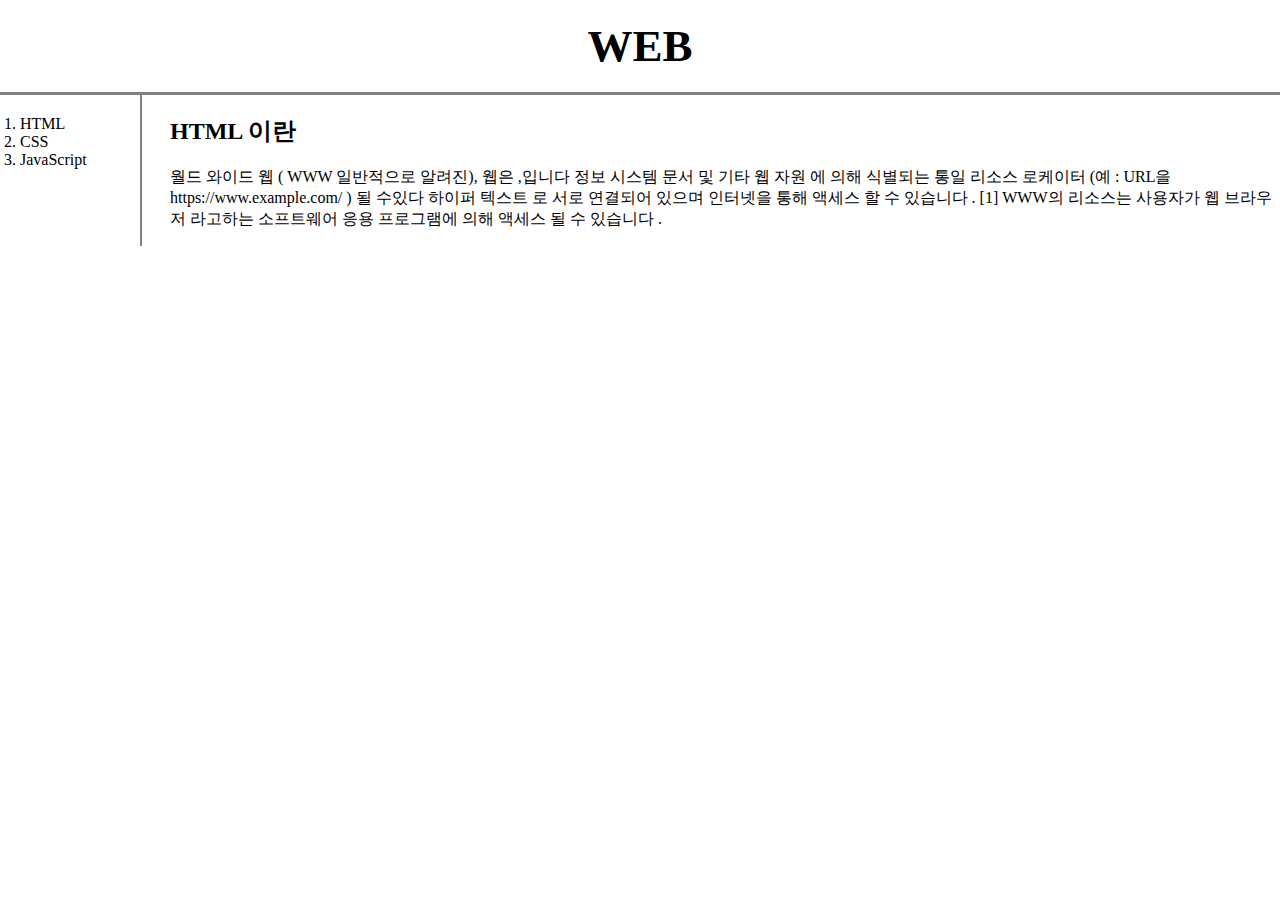
<file: index.html>
<!doctype html>
<html>
	<head>
		<meta charset="utf-8">
		<title> HTML 테스트 입니다. </title>
		<link rel="stylesheet" href="./style.css">
	</head>
	<body>
		<h1><a href="./index.html">WEB</a></h1>
		<div id="grid">
			<ol>
				<li><a href="./1.html">HTML</a></li>
				<li><a href="./2.html">CSS</a></li>
				<li><a href="./3.html">JavaScript</a></li>
			</ol>
			<div id="article">
				<h2> HTML 이란 </h2>
				<p style="margin-left:20;"> 월드 와이드 웹 ( WWW 일반적으로 알려진), 웹은 ,입니다 정보 시스템 문서 및 기타 웹 자원 에 의해 식별되는 통일 리소스 로케이터 (예 : URL을 https://www.example.com/ ) 될 수있다 하이퍼 텍스트 로 서로 연결되어 있으며 인터넷을 통해 액세스 할 수 있습니다 . [1] WWW의 리소스는 사용자가 웹 브라우저 라고하는 소프트웨어 응용 프로그램에 의해 액세스 될 수 있습니다 .</p>
			</div>
		</div>
	</body>
</html>
</file>
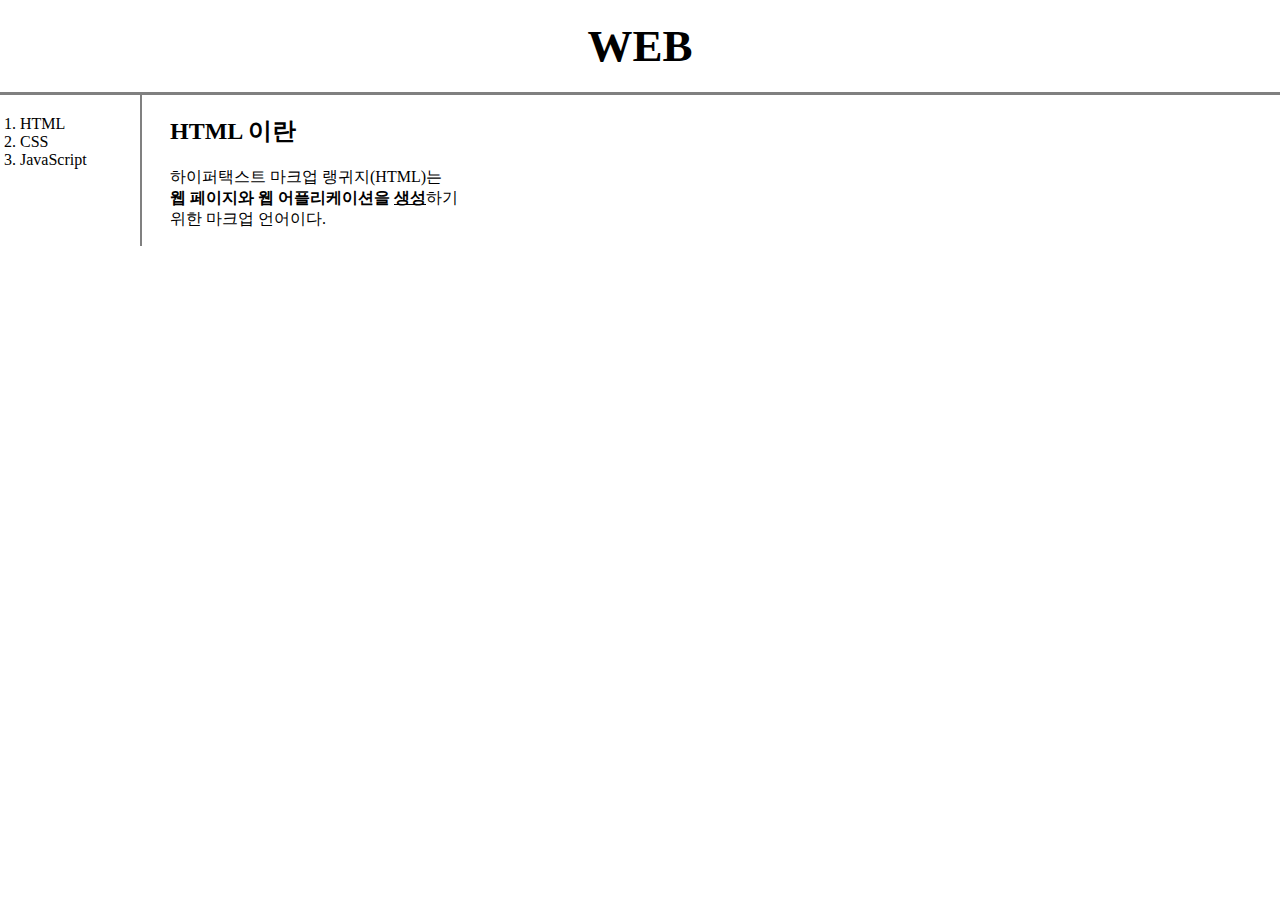
<file: 1.html>
<!doctype html>
<html>
	<head>
		<meta charset="utf-8">
		<title> HTML 테스트 입니다. </title>
		<link rel="stylesheet" href="./style.css">
	</head>
	<body>
		<h1><a href="./index.html">WEB</a></h1>
		<div id="grid">
			<ol>
				<li><a href="./1.html">HTML</a></li>
				<li><a href="./2.html">CSS</a></li>
				<li><a href="./3.html">JavaScript</a></li>
			</ol>
			<div id="article">
				<h2> HTML 이란 </h2>
				<p> <a href="https://www.w3.org/TR/html5" target='_blank' title="html5 specification">하이퍼택스트 마크업 랭귀지(HTML)</a>는 <br><strong>웹 페이지와 웹 어플리케이션을 <u>생성</u></strong>하기<br> 위한 마크업 언어이다.</p>
			</div>
		</div>
	</body>
</html>
</file>
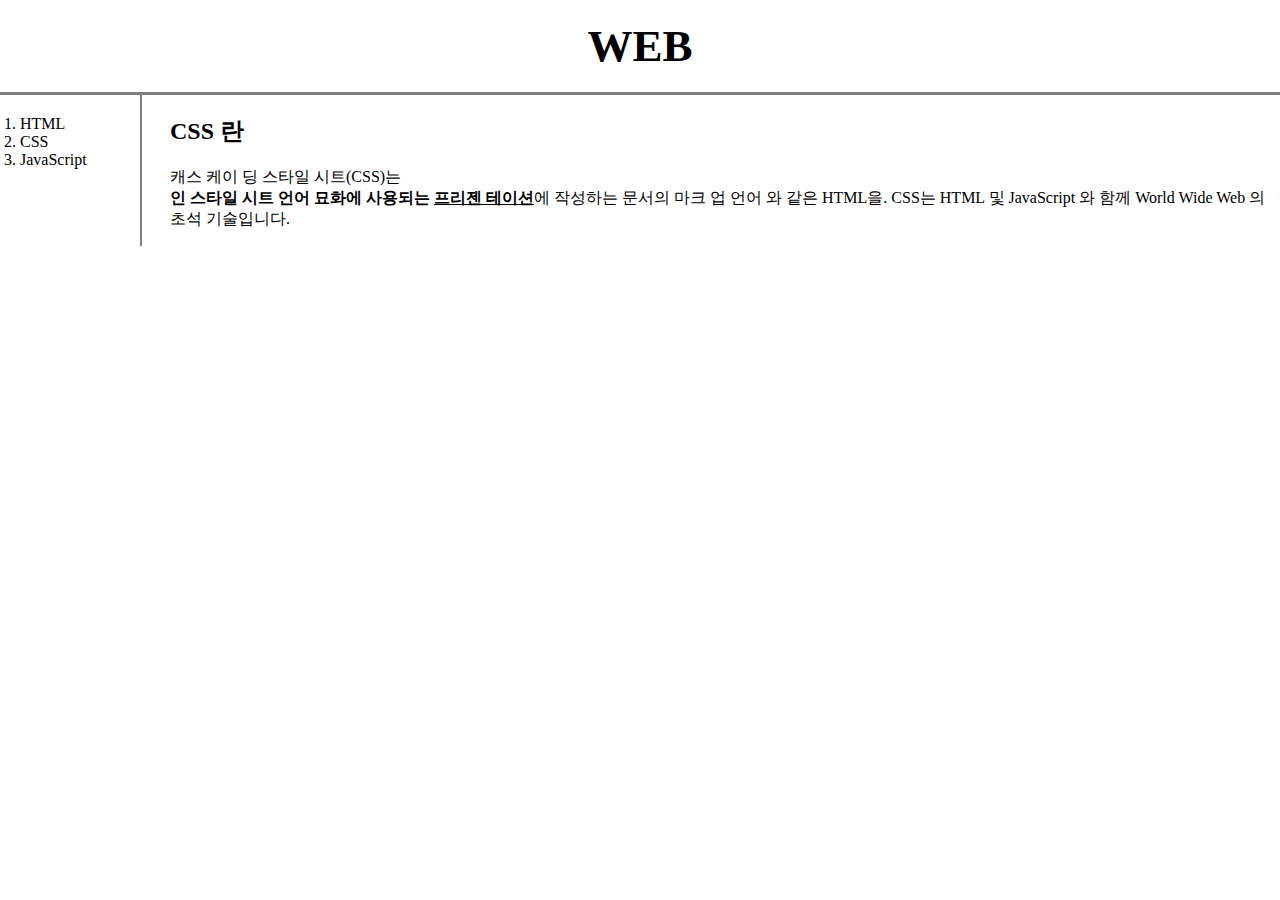
<file: 2.html>
<!doctype html>
<html>
	<head>
		<meta charset="utf-8">
		<title> HTML 테스트 입니다. </title>
		<link rel="stylesheet" href="./style.css">
	</head>
	<body>
		<h1><a href="./index.html">WEB</a></h1>
		<div id="grid">
			<ol>
				<li><a href="./1.html">HTML</a></li>
				<li><a href="./2.html">CSS</a></li>
				<li><a href="./3.html">JavaScript</a></li>
			</ol>
			<div id="article">
				<h2> CSS 란 </h2>
				<p style="margin-left:20;"> <a href="https://en.wikipedia.org/wiki/Cascading_Style_Sheets" target='_blank' title="html5 specification">캐스 케이 딩 스타일 시트(CSS)</a>는 <br><strong>인 스타일 시트 언어 묘화에 사용되는
					<u>프리젠 테이션</u></strong>에 작성하는 문서의 마크 업 언어 와 같은 HTML을. CSS는 HTML 및 JavaScript 와 함께 World Wide Web 의 초석 기술입니다.</p>
			</div>
		</div>
	</body>
</html>
</file>
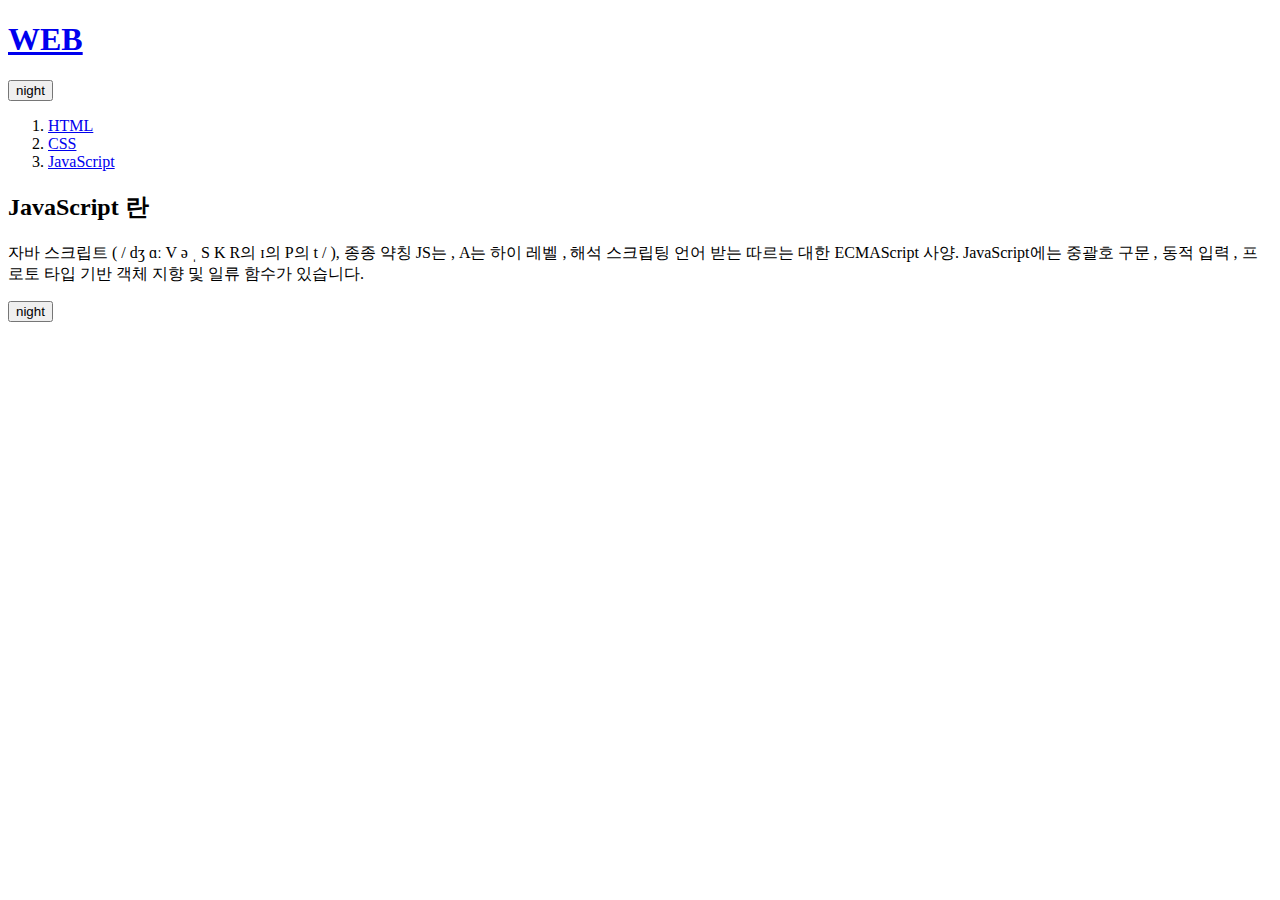
<file: 3.html>
<!doctype html>
<html>
	<head>
		<meta charset="utf-8">
		<title> HTML 테스트 입니다. </title>
	<!--	<link rel="stylesheet" href="./style.css"> -->
		<script src="//cdnjs.cloudflare.com/ajax/libs/jquery/3.2.1/jquery.min.js"></script>
		<script src="./color.js"> </script>
	</head>
	<body>
		<h1><a href="./index.html">WEB</a></h1>
		<input type="button" value='night' onclick="togleEvent(this);">
		<div id="grid">
			<ol>
				<li><a href="./1.html">HTML</a></li>
				<li><a href="./2.html">CSS</a></li>
				<li><a href="./3.html">JavaScript</a></li>
			</ol>
			<div id="article">
				<h2> JavaScript 란 </h2>
				<p style="margin-left:20;">
					자바 스크립트 ( / dʒ ɑː V ə ˌ S K R의 ɪ의 P의 t / ), 종종 약칭 JS는 , A는 하이 레벨 ,
					해석 스크립팅 언어 받는 따르는 대한 ECMAScript 사양. JavaScript에는 중괄호 구문 , 동적 입력 ,
					프로토 타입 기반 객체 지향 및 일류 함수가 있습니다.</p>
			</div>
		</div>
		<input type="button" value='night' onclick="togleEvent(this)">
	</body>
</html>
</file>
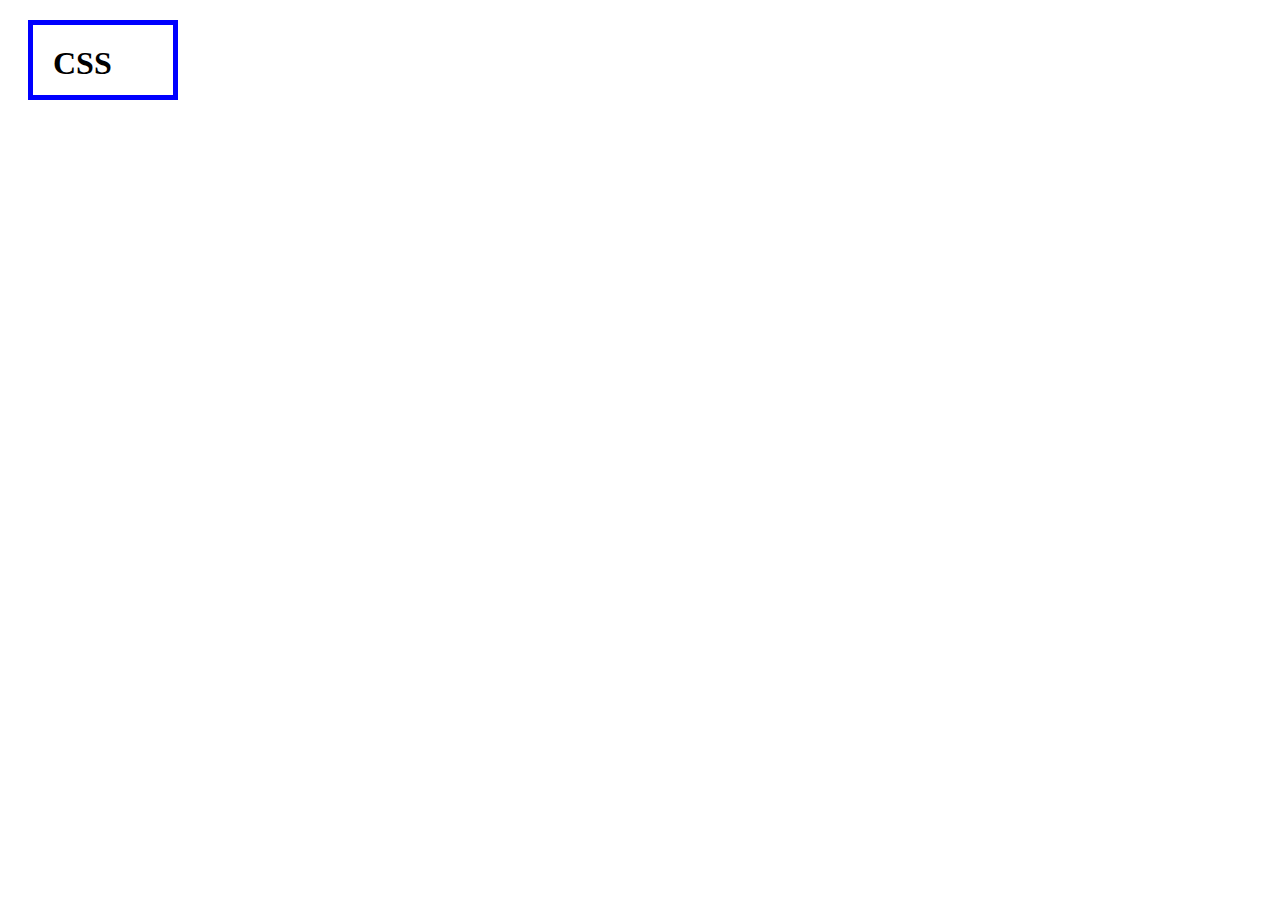
<file: box.html>
<!<!DOCTYPE html>
<html>
  <head>
    <meta charset="utf-8">
    <title></title>
    <style>
      h1, a{
        border: 5px solid blue;
        padding:20px;
        margin:20px;
        width:100px;
        height:30px;
      }
    </style>
  </head>
  <body>
    <h1>  CSS </h1>
  </body>
</html>
</file>
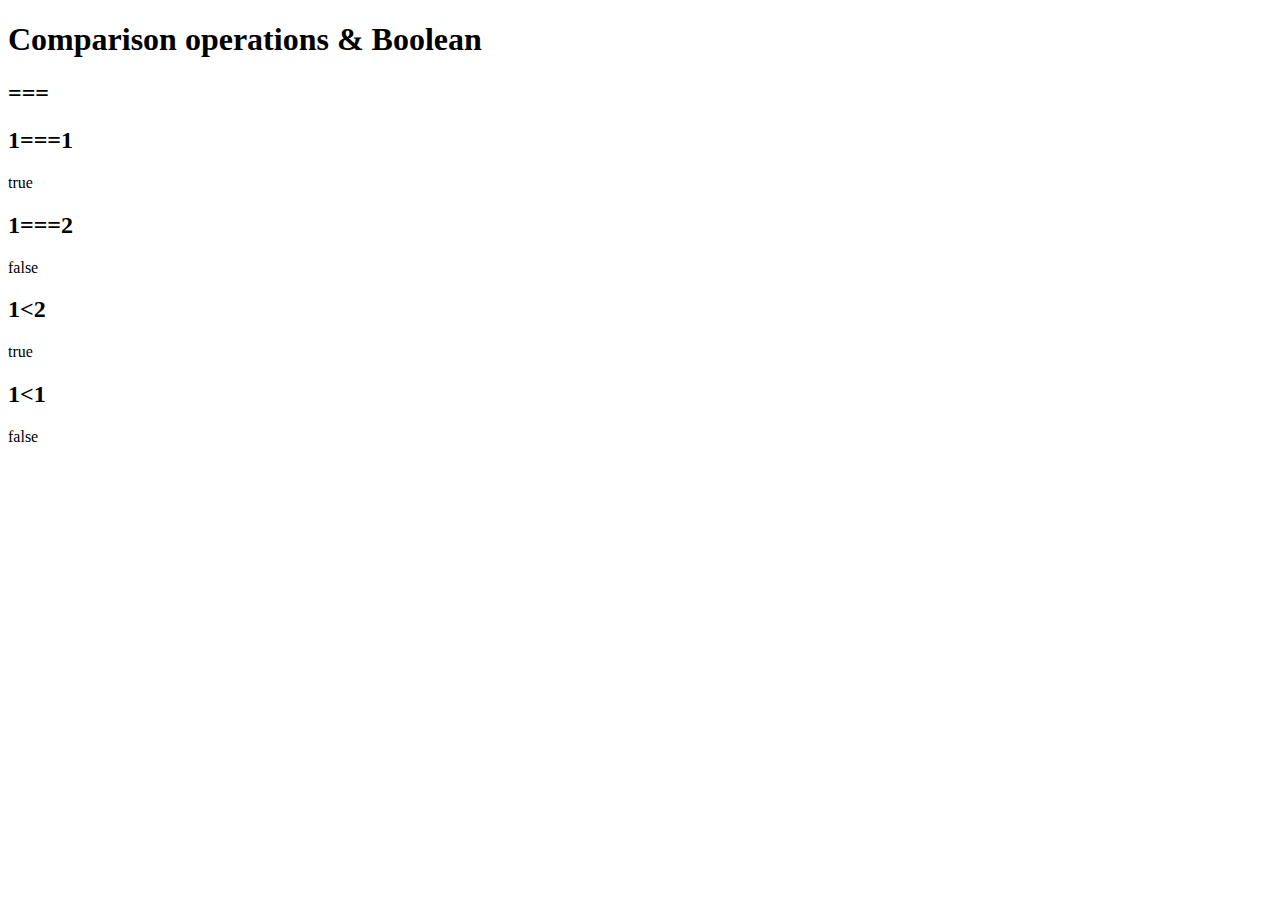
<file: ex4.html>
<!DOCTYPE html>
<html>
  <head>
    <meta charset="utf-8">
    <title></title>
  </head>
  <body>
    <h1>Comparison operations & Boolean</h1>
    <h2>===</h2>
    <h2>1===1</h2>
    <script>
      document.write(1===1);
    </script>
    <h2>1===2</h2>
    <script>
      document.write(1===2);
    </script>
    <h2>1&lt2</h2>
    <script>
      document.write(1<2);
    </script>
    <h2>1&lt1</h2>    
    <script>
      document.write(1<1);
    </script>
  </body>
</html>
</file>
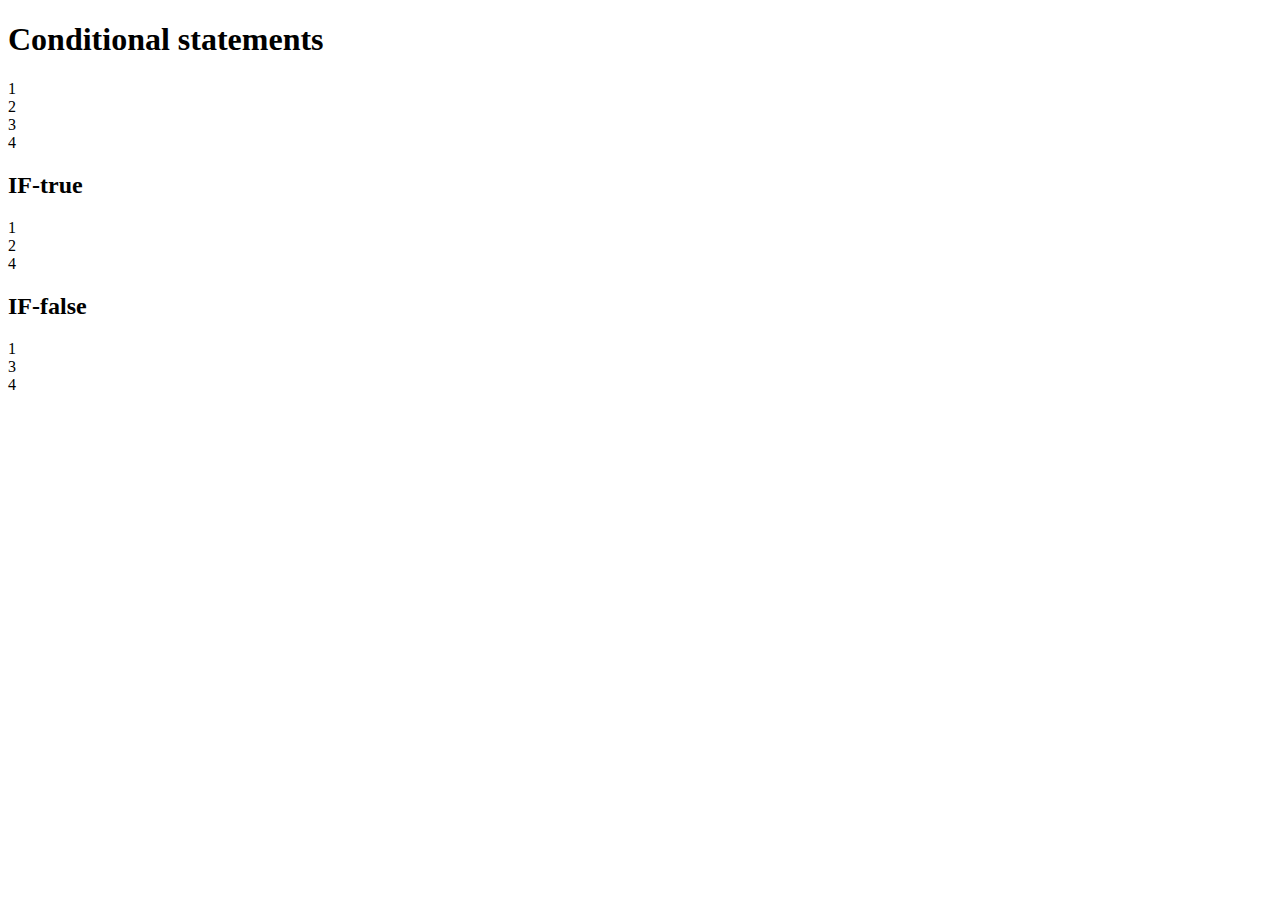
<file: ex5.html>
<!DOCTYPE html>
<html lang="en" dir="ltr">
  <head>
    <meta charset="utf-8">
    <title></title>
  </head>
  <body>
    <h1>Conditional statements</h1>
    <script type="text/javascript">
      document.write("1<br>")
      document.write("2<br>")
      document.write("3<br>")
      document.write("4<br>")
    </script>
    <h2>IF-true</h2>
    <script type="text/javascript">
      document.write('1<br>')
      if(true){
        document.write('2<br>')
      } else {
        document.write('3<br>')
      }
      document.write('4<br>')
    </script>
    <h2>IF-false</h2>
    <script type="text/javascript">
      document.write('1<br>')
      if(false){
        document.write('2<br>')
      } else {
        document.write('3<br>')
      }
      document.write('4<br>')
    </script>
  </body>
</html>
</file>
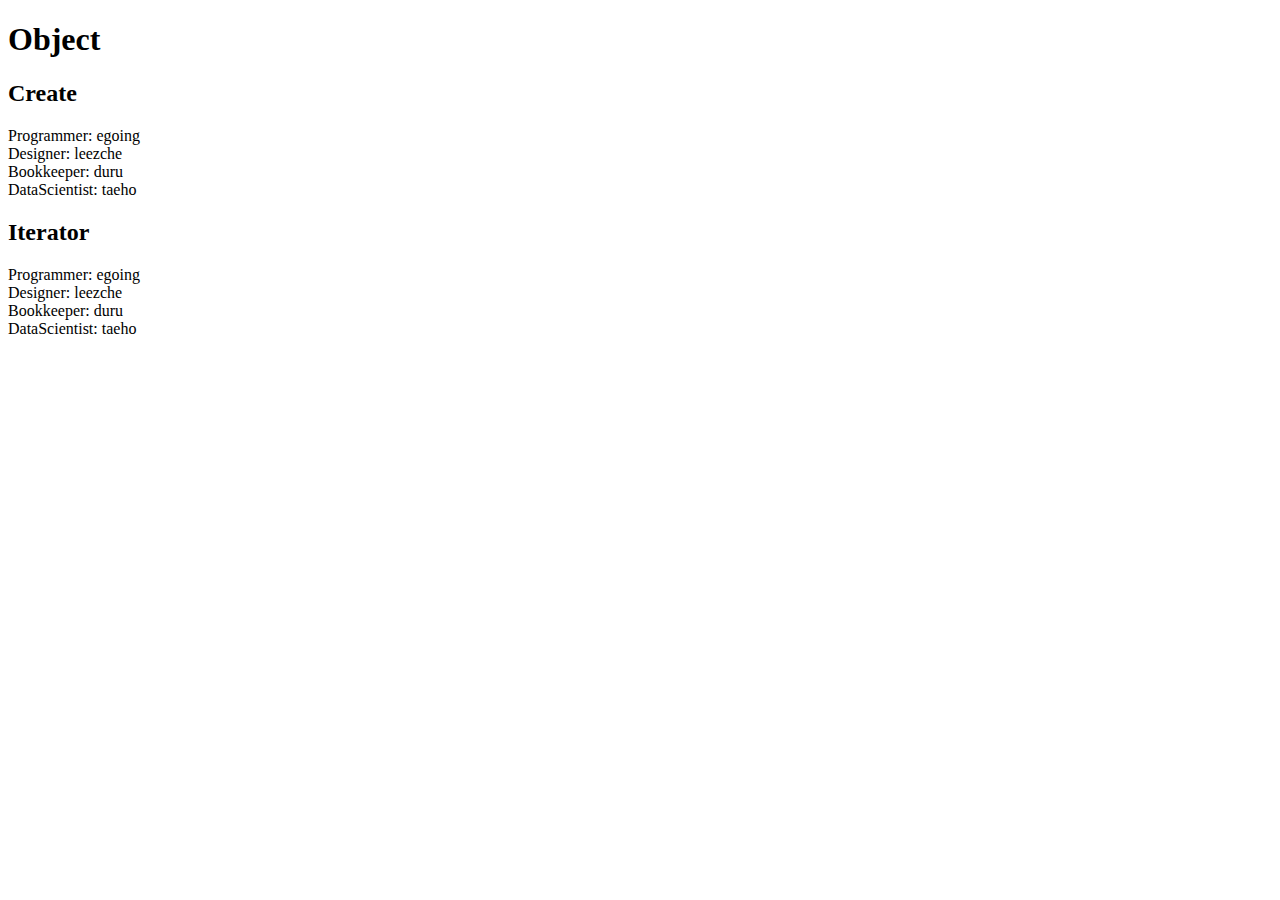
<file: ex6.html>
<!DOCTYPE html>
<html lang="en" dir="ltr">
  <head>
    <meta charset="utf-8">
    <title></title>
  </head>
  <body>
    <h1> Object <h1>
    <h2> Create </h2>
    <script>
      var coworkers = {
        "Programmer" : "egoing",
        "Designer" : "leezche"
      };
      document.write("Programmer: " + coworkers.Programmer + "<br>");
      document.write("Designer: " + coworkers.Designer + "<br>");
      coworkers.Bookkeeper = "duru";
      document.write("Bookkeeper: " + coworkers.Bookkeeper + "<br>");
      coworkers["DataScientist"] = "taeho"
      document.write("DataScientist: " + coworkers.DataScientist + "<br>");
    </script>
    <h2> Iterator </h2>
    <script type="text/javascript">
        for (var key in coworkers) {
          document.write(key + ': ' + coworkers[key] + '<br>');
        }
    </script>

  </body>
</html>
</file>
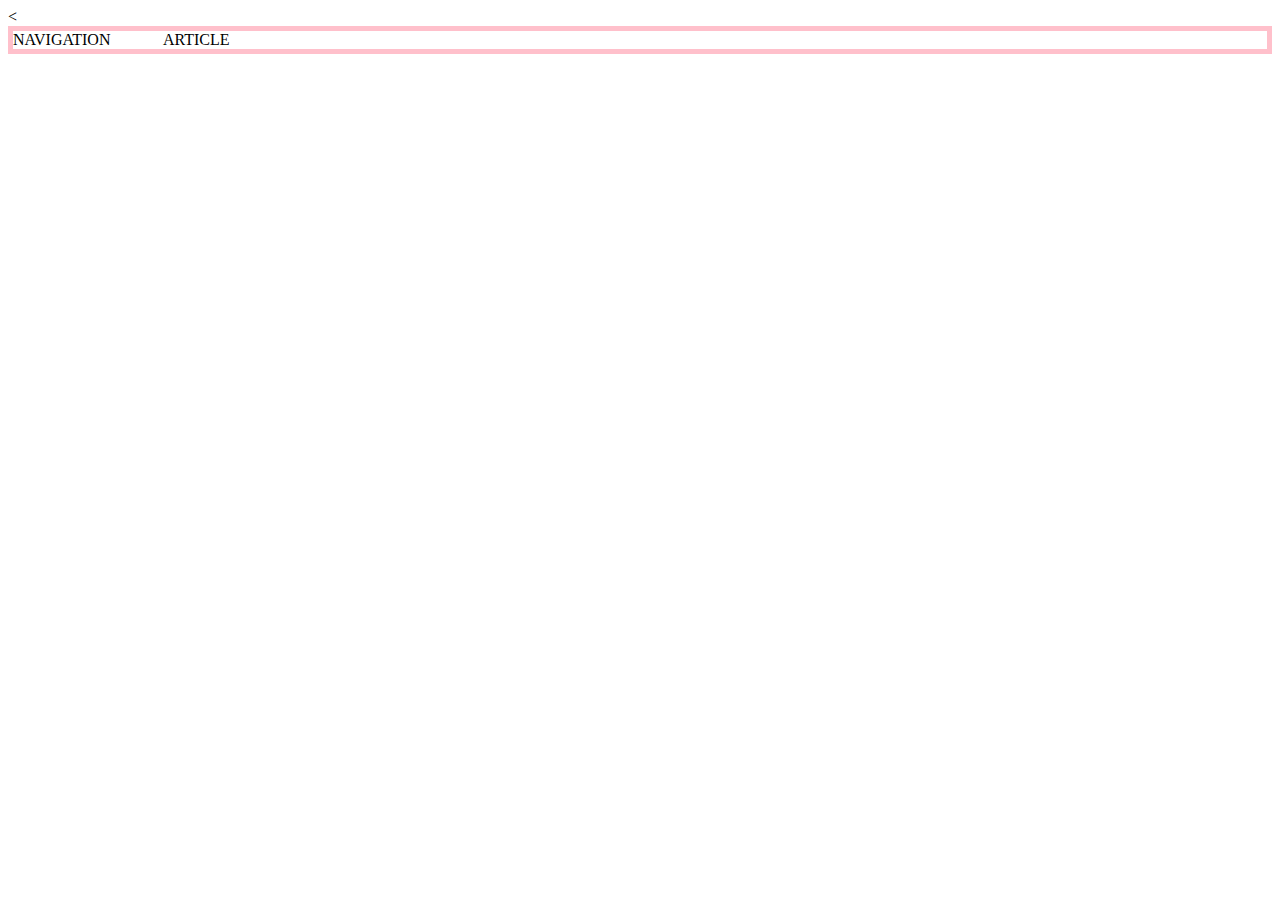
<file: grid.html>
<!DOCTYPE html>
<html >
  <head>
    <meta charset="utf-8">
    <title></title>
    <<style>
      #father{
        border: pink 5px solid;
        display: grid;
        grid-template-columns: 150px 1fr;
      }
      /*
      div {
        border: grey 5px solid;
      }
      */
    </style>
  </head>
  <body>
    <div id="father">
      <div> NAVIGATION </div>
      <div> ARTICLE </div>
    </div>
</html>
</file>
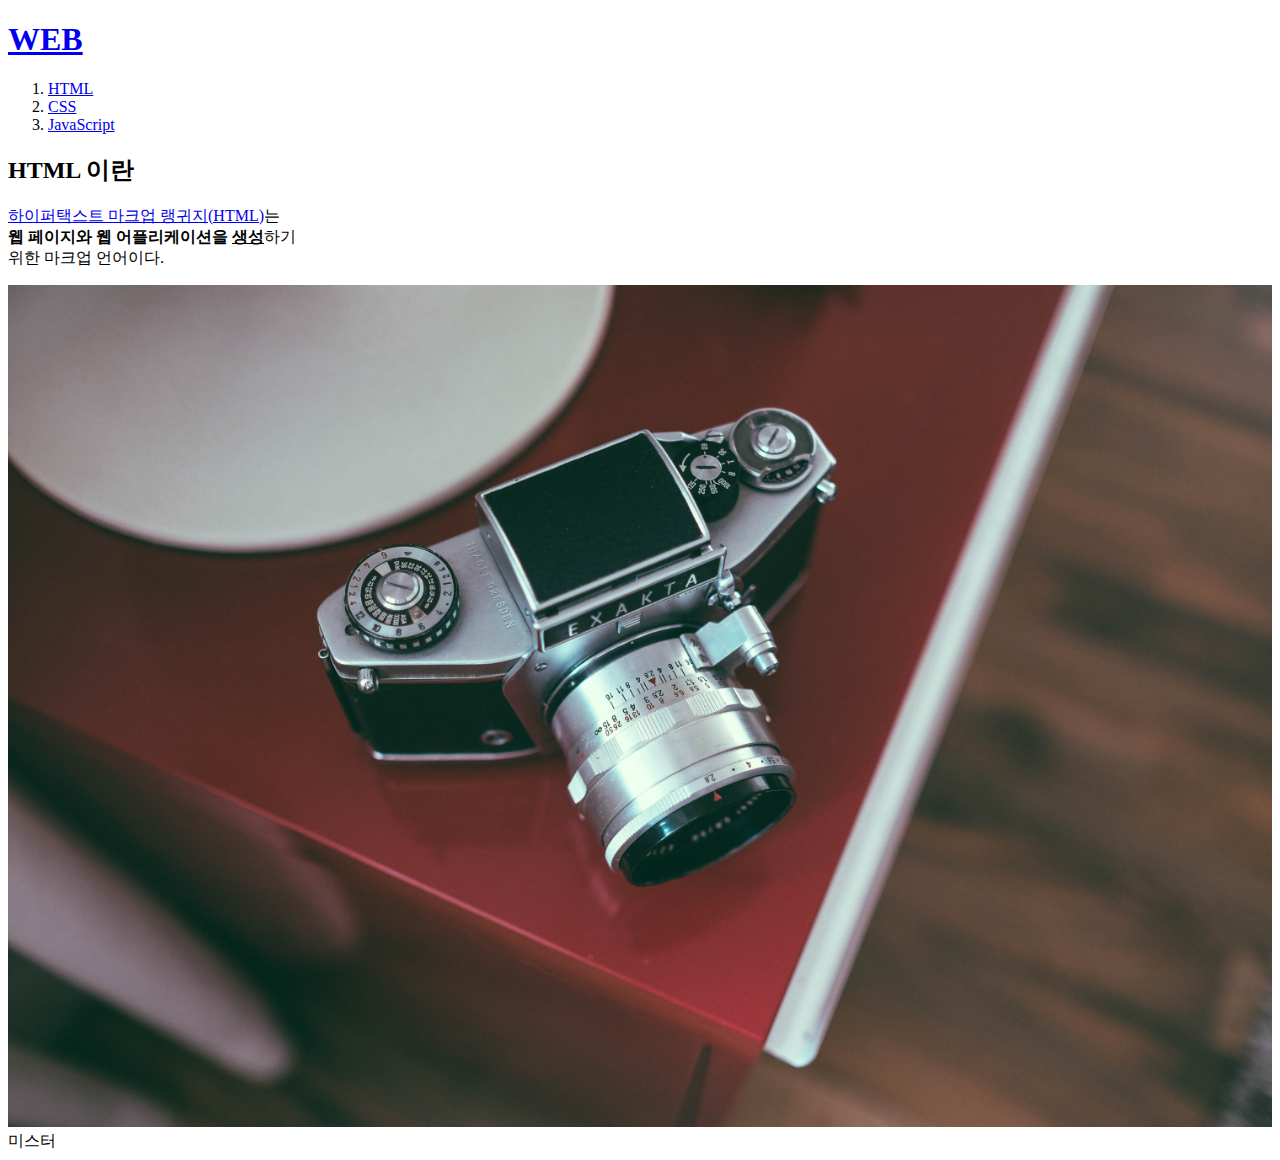
<file: html1.html>
<!doctype html>
<html>
	<head>
		<meta charset="utf-8">
		<title> HTML 테스트 입니다. </title>
	</head>
	<body>
		<h1><a href="./index.html">WEB</a></h1>
		<ol>
			<li><a href="./1.html">HTML</a></li>
			<li><a href="./2.html">CSS</a></li>
			<li><a href="./3.html">JavaScript</a></li>
		</ol>
		<h2> HTML 이란 </h2>
		<p style="margin-left:20;"> <a href="https://www.w3.org/TR/html5" target='_blank' title="html5 specification">하이퍼택스트 마크업 랭귀지(HTML)</a>는 <br><strong>웹 페이지와 웹 어플리케이션을 <u>생성</u></strong>하기<br> 위한 마크업 언어이다.</p>
		<img src="./mister.jpg" width="100%"> 미스터 </img>
	</body>
</html>
</file>
<file: style.css>
body {
  margin:0px;
}
#grid {
  display:grid;
  grid-template-columns: 150px 1fr;
}
#grid #article {
  padding-left: 20px;
}
#grid ol{
  padding-left:30px;
  border-right: 2px grey solid;
  margin:0;
  padding:20px;
  width:100px;
}
a {
  color:black;
  text-decoration: none;
}
h1 {
  font-size:45px;
  text-align:center;
  border-bottom:3px grey solid;
  margin:0;
  padding:20px;
}
@media(max-width:800px){
  #grid {
    display:block;
  }
  h1{
    border: none;
  }
  #grid ol{
    border: none;
  }
}
</file>
